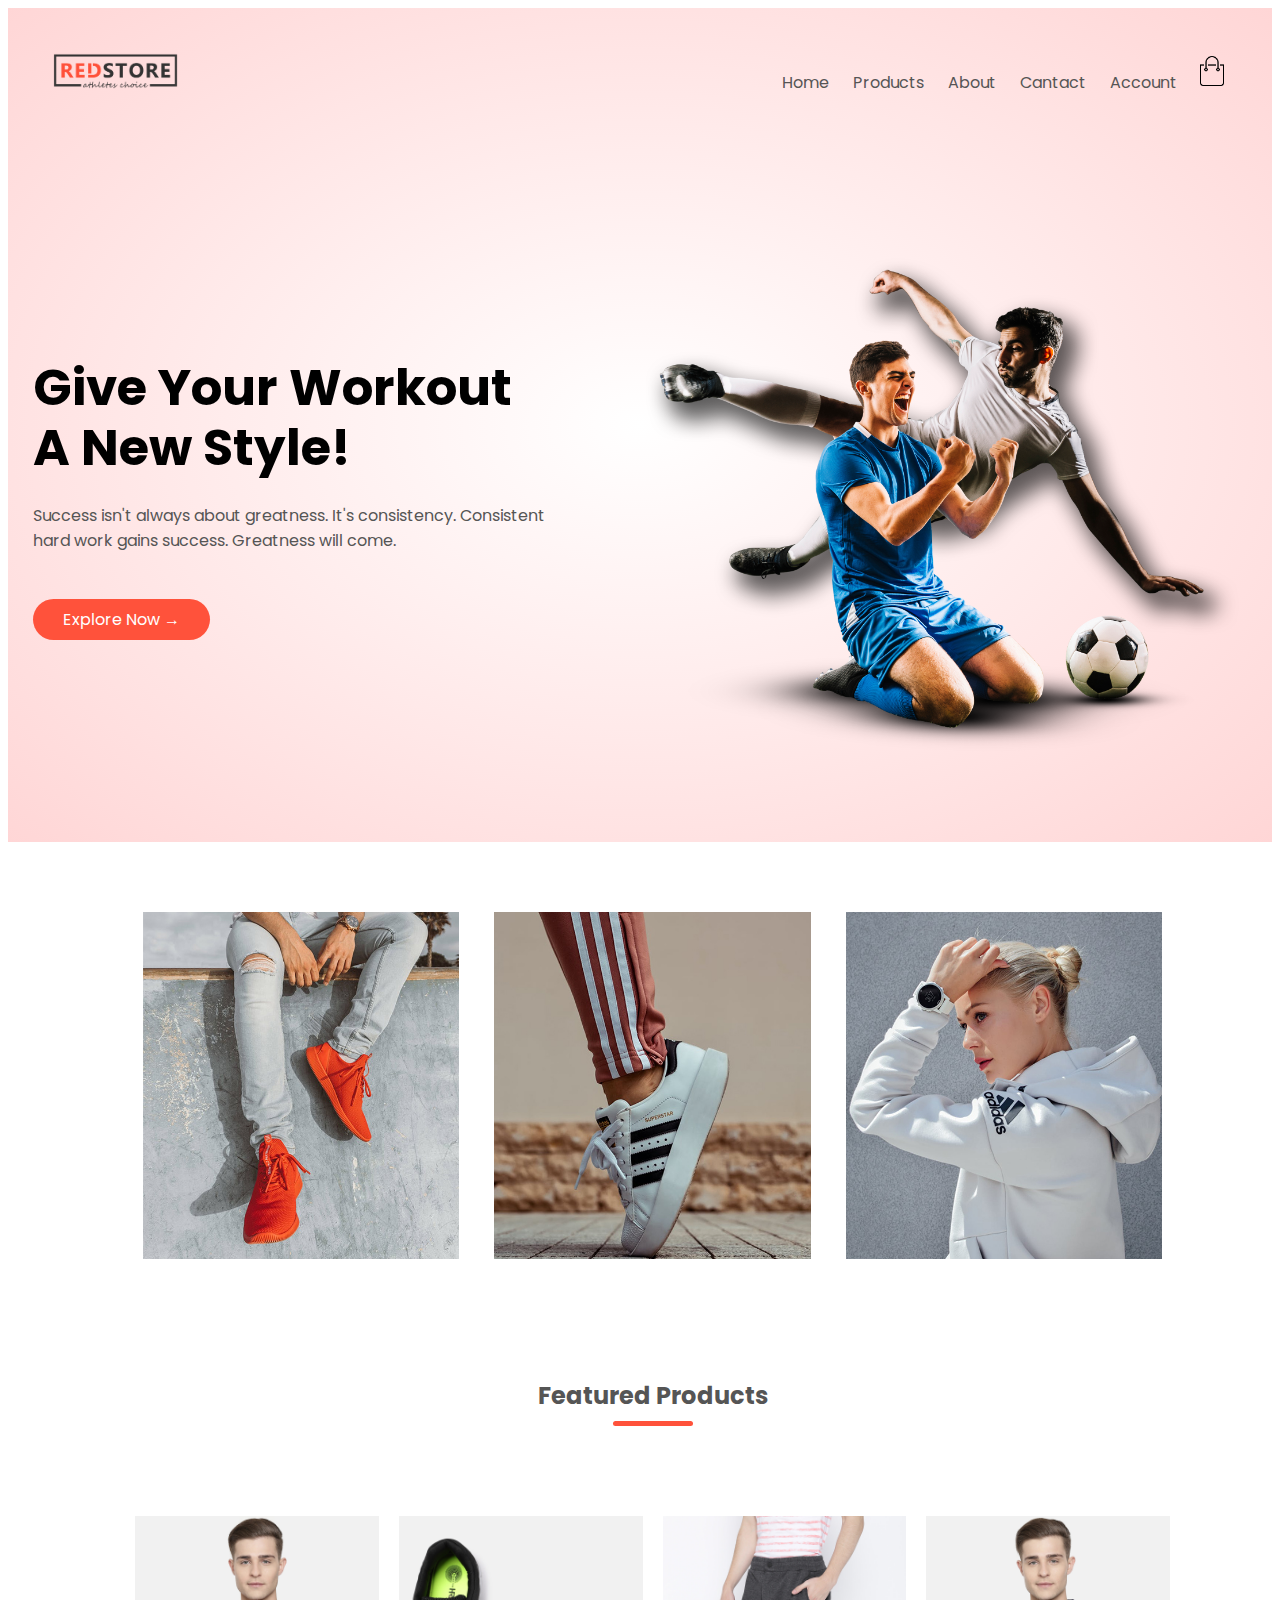
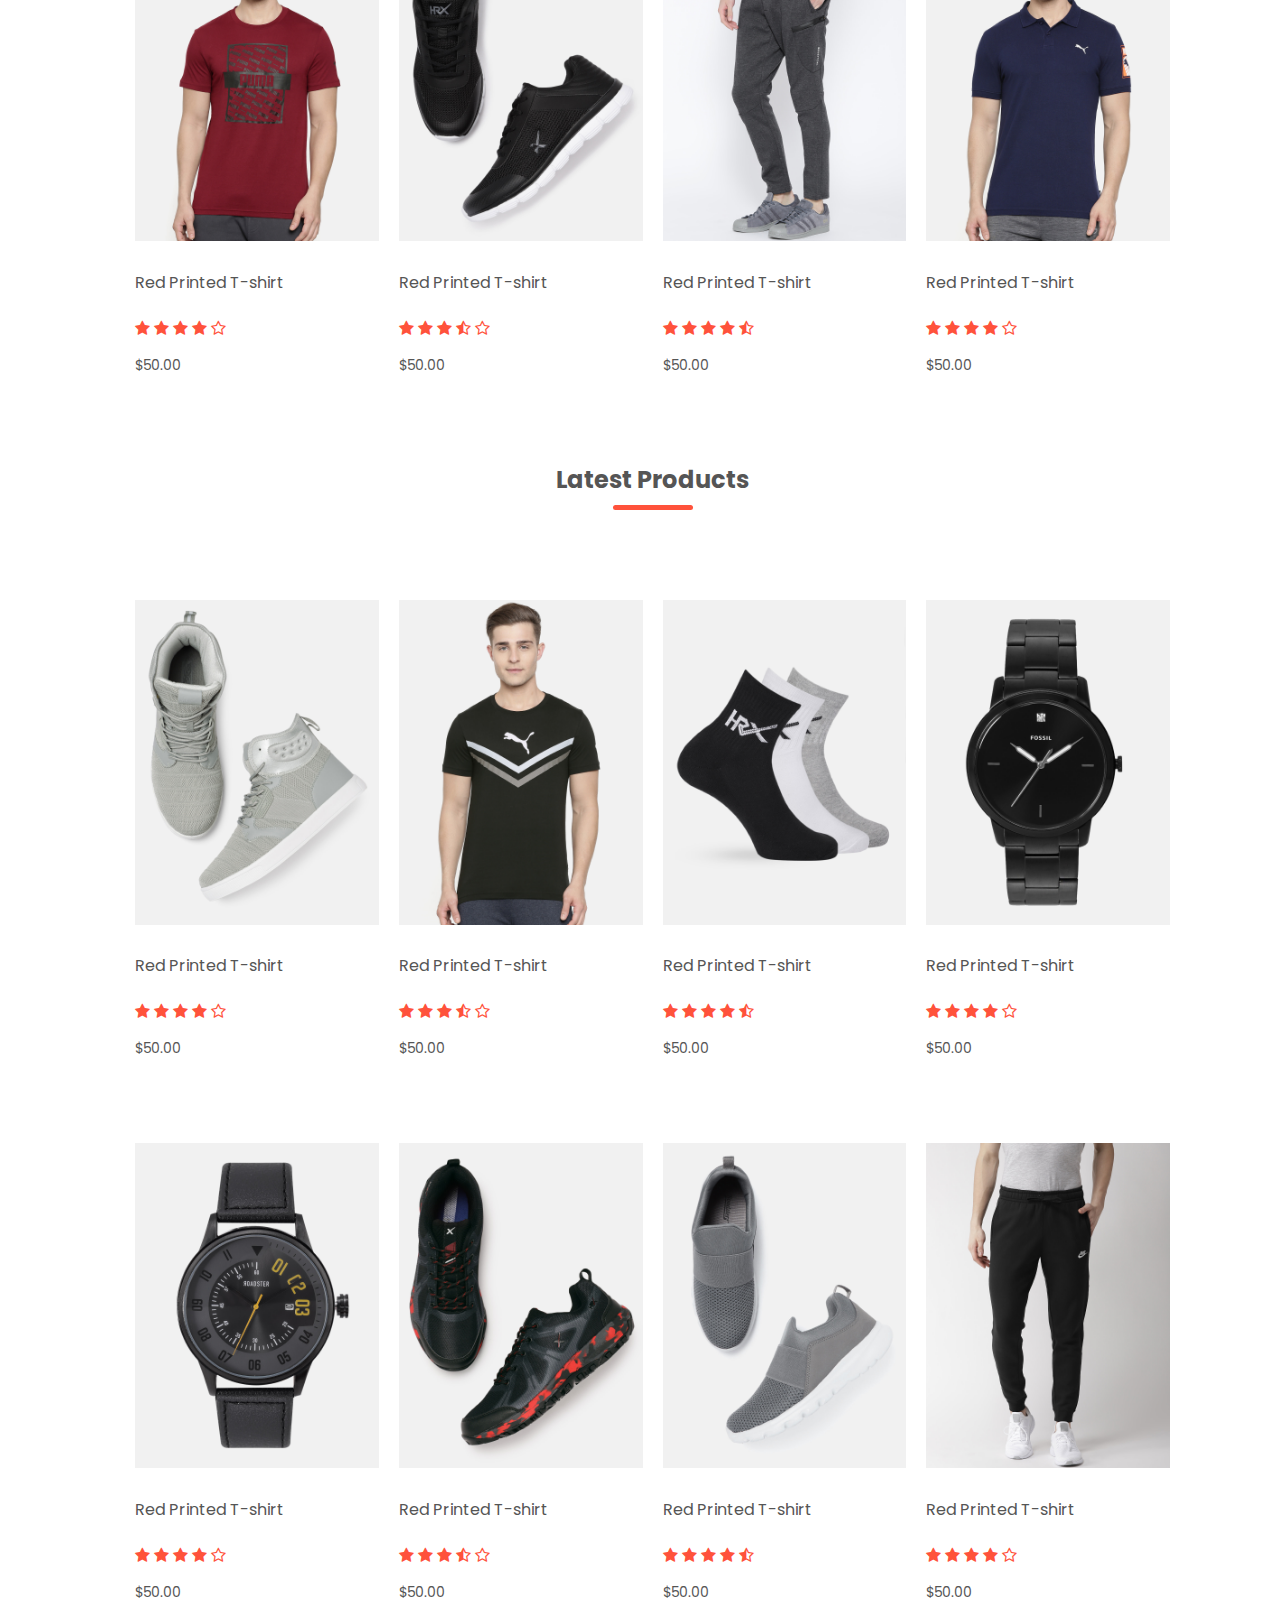
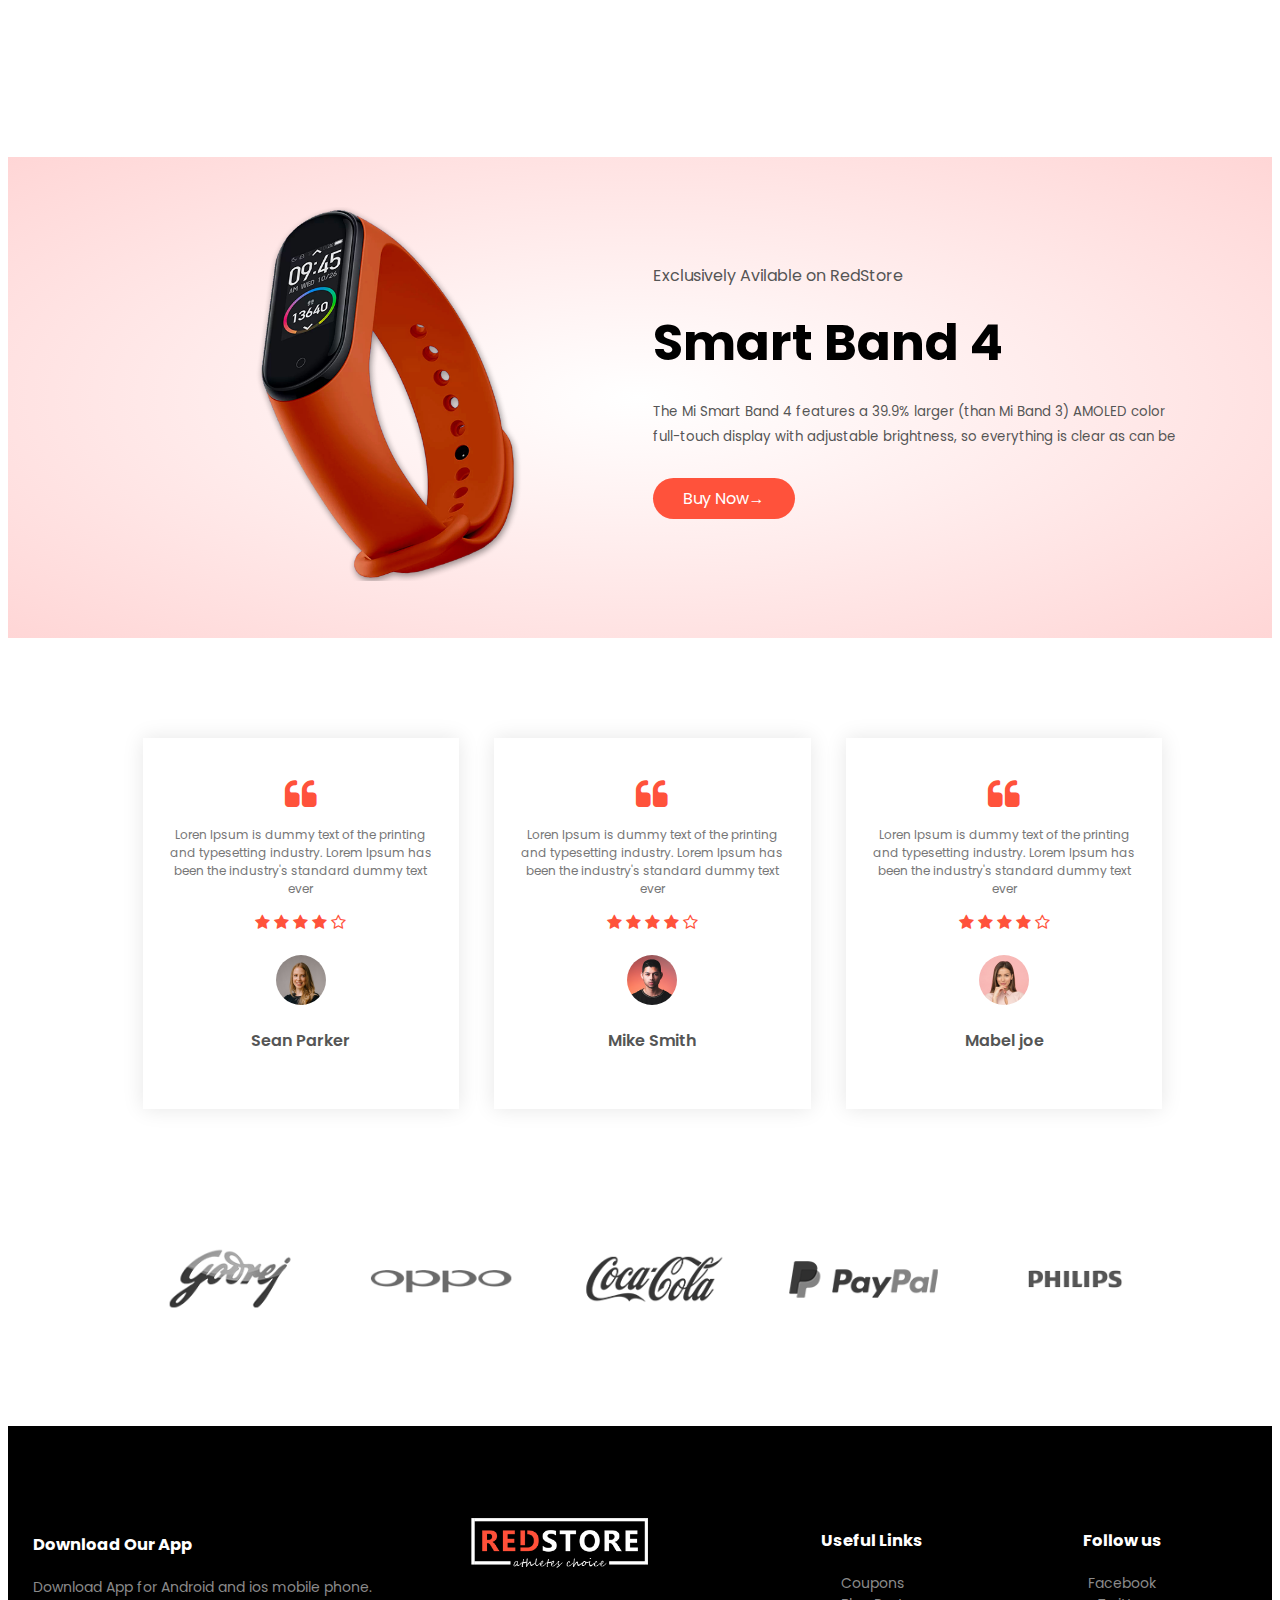
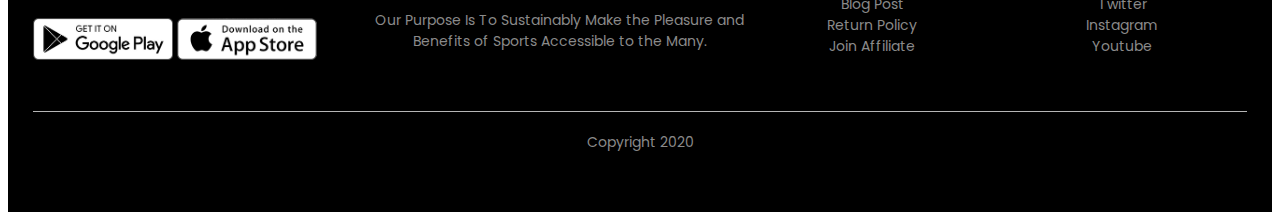
<file: next/index.html>
<!DOCTYPE html>
<html lang="en">

<head>
    <meta charset="UTF-8">
    <meta name="viewport" content="width=device-width, initial-scale=1.0">
    <title>RedStore | Ecommerce website Design</title>
    <link rel="stylesheet" href="style.css">
    <link rel="preconnect" href="https://fonts.googleapis.com">
<link rel="preconnect" href="https://fonts.gstatic.com" crossorigin>
<link href="https://fonts.googleapis.com/css2?family=Poppins:wght@300;400;500;600;700&display=swap" rel="stylesheet"> 
<link rel="stylesheet" href="https://stackpath.bootstrapcdn.com/font-
awesome/4.7.0/css/font-awesome.min.css">
</head>

<body>
   <div class="header">
   <div class="container">
    <div class="navbar">
        <div class="logo">
            <a href="index.html"><img src="images/logo.png" width="125px"></a>
        </div>
        <nav>
            <ul id="MenuItems">
                <li><a href="index.html">Home</a></li>
                <li><a href="products.html">Products</a></li>
                <li><a href="">About</a></li>
                <li><a href="">Cantact</a></li>
                <li><a href="account.html">Account</a></li>
            </ul>
            
        </nav>
            <a href="cart.html"><img src="images/cart.png" width="30px" height="30px"></a>
        <img src="images/menu.png" class="menu-icon" onclick="menutoggle()">
    </div>
    <div class="row">
        <div class="col-2">
        <h1>Give Your Workout <br>A New Style!</h1>
        <p> Success isn't always about greatness. It's consistency. Consistent<br> hard work gains success. Greatness will come.</p>
        <a href="" class="btn">Explore Now &#8594;</a>
</div>
        <div class="col-2">
        <img src="images/image1.png">
        </div>
    </div>
    </div>
    </div>
<!------featured categories------->
<div class="categories">
   <div class="small-container">
    <div class="row">
        <div class="col-3">
            <img src="images/category-1.jpg" >
        </div>
        <div class="col-3">
            <img src="images/category-2.jpg" >
        </div>
        <div class="col-3">
            <img src="images/category-3.jpg" >
        </div>
    </div>
    </div>
</div>
<!------featured categories------->
    <div class="small-container">
        <h2 class="title">Featured Products</h2>
        <div class="row">
            <div class="col-4">
                <a href="products-details.html"><img src="images/product-1.jpg"></a>
                <a href="products-details.html"><h4>Red Printed T-shirt</h4></a>
                <div class="rating">
                  <i class="fa fa-star"></i>
                  <i class="fa fa-star"></i>
                  <i class="fa fa-star"></i>
                  <i class="fa fa-star"></i>
                 <i class="fa fa-star-o"></i>
                </div>
                <p>$50.00</p>
            </div> 
               <div class="col-4">
                <img src="images/product-2.jpg">
                <h4>Red Printed T-shirt</h4>
                <div class="rating">
                  <i class="fa fa-star"></i>
                  <i class="fa fa-star"></i>
                  <i class="fa fa-star"></i>
                  <i class="fa fa-star-half-o"></i>
                 <i class="fa fa-star-o"></i>
                </div>
                <p>$50.00</p>
            </div>
               <div class="col-4">
                <img src="images/product-3.jpg">
                <h4>Red Printed T-shirt</h4>
                <div class="rating">
                  <i class="fa fa-star"></i>
                  <i class="fa fa-star"></i>
                  <i class="fa fa-star"></i>
                  <i class="fa fa-star"></i>
                 <i class="fa fa-star-half-o"></i>
                </div>
                <p>$50.00</p>
            </div>
               <div class="col-4">
                <img src="images/product-4.jpg">
                <h4>Red Printed T-shirt</h4>
                <div class="rating">
                  <i class="fa fa-star"></i>
                  <i class="fa fa-star"></i>
                  <i class="fa fa-star"></i>
                  <i class="fa fa-star"></i>
                 <i class="fa fa-star-o"></i>
                </div>
                <p>$50.00</p>
            </div>
        </div>
        <h2 class="title">Latest Products</h2>
                <div class="row">
            <div class="col-4">
                <img src="images/product-5.jpg">
                <h4>Red Printed T-shirt</h4>
                <div class="rating">
                  <i class="fa fa-star"></i>
                  <i class="fa fa-star"></i>
                  <i class="fa fa-star"></i>
                  <i class="fa fa-star"></i>
                 <i class="fa fa-star-o"></i>
                </div>
                <p>$50.00</p>
            </div> 
               <div class="col-4">
                <img src="images/product-6.jpg">
                <h4>Red Printed T-shirt</h4>
                <div class="rating">
                  <i class="fa fa-star"></i>
                  <i class="fa fa-star"></i>
                  <i class="fa fa-star"></i>
                  <i class="fa fa-star-half-o"></i>
                 <i class="fa fa-star-o"></i>
                </div>
                <p>$50.00</p>
            </div>
               <div class="col-4">
                <img src="images/product-7.jpg">
                <h4>Red Printed T-shirt</h4>
                <div class="rating">
                  <i class="fa fa-star"></i>
                  <i class="fa fa-star"></i>
                  <i class="fa fa-star"></i>
                  <i class="fa fa-star"></i>
                 <i class="fa fa-star-half-o"></i>
                </div>
                <p>$50.00</p>
            </div>
               <div class="col-4">
                <img src="images/product-8.jpg">
                <h4>Red Printed T-shirt</h4>
                <div class="rating">
                  <i class="fa fa-star"></i>
                  <i class="fa fa-star"></i>
                  <i class="fa fa-star"></i>
                  <i class="fa fa-star"></i>
                 <i class="fa fa-star-o"></i>
                </div>
                <p>$50.00</p>
            </div>
        </div>
                <div class="row">
            <div class="col-4">
                <img src="images/product-9.jpg">
                <h4>Red Printed T-shirt</h4>
                <div class="rating">
                  <i class="fa fa-star"></i>
                  <i class="fa fa-star"></i>
                  <i class="fa fa-star"></i>
                  <i class="fa fa-star"></i>
                 <i class="fa fa-star-o"></i>
                </div>
                <p>$50.00</p>
            </div> 
               <div class="col-4">
                <img src="images/product-10.jpg">
                <h4>Red Printed T-shirt</h4>
                <div class="rating">
                  <i class="fa fa-star"></i>
                  <i class="fa fa-star"></i>
                  <i class="fa fa-star"></i>
                  <i class="fa fa-star-half-o"></i>
                 <i class="fa fa-star-o"></i>
                </div>
                <p>$50.00</p>
            </div>
               <div class="col-4">
                <img src="images/product-11.jpg">
                <h4>Red Printed T-shirt</h4>
                <div class="rating">
                  <i class="fa fa-star"></i>
                  <i class="fa fa-star"></i>
                  <i class="fa fa-star"></i>
                  <i class="fa fa-star"></i>
                 <i class="fa fa-star-half-o"></i>
                </div>
                <p>$50.00</p>
            </div>
               <div class="col-4">
                <img src="images/product-12.jpg">
                <h4>Red Printed T-shirt</h4>
                <div class="rating">
                  <i class="fa fa-star"></i>
                  <i class="fa fa-star"></i>
                  <i class="fa fa-star"></i>
                  <i class="fa fa-star"></i>
                 <i class="fa fa-star-o"></i>
                </div>
                <p>$50.00</p>
            </div>
        </div>
    </div>
<!------offer----->
<div class="offer">
    <div class="small-container">
        <div class="row">
            <div class="col-2">
                <img src="images/exclusive.png" class="offer-img">
            </div>
            <div class="col-2">
                <p>Exclusively Avilable on RedStore</p>
                <h1>Smart Band 4</h1>
                <small>The Mi Smart Band 4 features a 39.9% larger (than Mi Band 3) AMOLED color full-touch display with adjustable brightness, so everything is clear as can be</small>
                <a href="" class="btn">Buy Now&#8594;</a>
            </div>
        </div>
    </div>
</div>
<!-----testimonial------->
<div class="testimonial">
   <div class="small-container">
    <div class="row">
        <div class="col-3">
        <i class="fa fa-quote-left"></i>
         <p> Loren Ipsum is dummy text of the printing and typesetting industry. Lorem Ipsum has been the industry's standard dummy text ever</p>
          <div class="rating">
                  <i class="fa fa-star"></i>
                  <i class="fa fa-star"></i>
                  <i class="fa fa-star"></i>
                  <i class="fa fa-star"></i>
                 <i class="fa fa-star-o"></i>
                </div>
                <img src="images/user-1.png">
                <h3>Sean Parker</h3>
        </div>
        <div class="col-3">
        <i class="fa fa-quote-left"></i>
         <p> Loren Ipsum is dummy text of the printing and typesetting industry. Lorem Ipsum has been the industry's standard dummy text ever</p>
          <div class="rating">
                  <i class="fa fa-star"></i>
                  <i class="fa fa-star"></i>
                  <i class="fa fa-star"></i>
                  <i class="fa fa-star"></i>
                 <i class="fa fa-star-o"></i>
                </div>
                <img src="images/user-2.png">
                <h3>Mike Smith</h3>
        </div>
        <div class="col-3">
        <i class="fa fa-quote-left"></i>
         <p> Loren Ipsum is dummy text of the printing and typesetting industry. Lorem Ipsum has been the industry's standard dummy text ever</p>
          <div class="rating">
                  <i class="fa fa-star"></i>
                  <i class="fa fa-star"></i>
                  <i class="fa fa-star"></i>
                  <i class="fa fa-star"></i>
                 <i class="fa fa-star-o"></i>
                </div>
                <img src="images/user-3.png">
                <h3>Mabel joe</h3>
        </div>
    </div>
    </div>
</div>
<!-----------brands--------->
<div class="brands">
    <div class="small-container">
       <div class="row">
        <div class="col-5">
            <img src="images/logo-godrej.png">
        </div>
           <div class="col-5">
            <img src="images/logo-oppo.png">
        </div>
           <div class="col-5">
            <img src="images/logo-coca-cola.png">
        </div>
           <div class="col-5">
            <img src="images/logo-paypal.png">
        </div>
           <div class="col-5">
            <img src="images/logo-philips.png">
        </div>
        </div>
    </div>
</div>

<!-----------footer--------->
<div class="footer">
    <div class="container">
       <div class="row">
           <div class="footer-col-1">
               <h3>Download Our App</h3>
               <p>Download App for Android and ios mobile phone.</p>
               <div class="app-logo">
                   <img src="images/play-store.png" >
                   <img src="images/app-store.png" >
               </div>
           </div>
               <div class="footer-col-2">
               <img src="images/logo-white.png">
              <p>Our Purpose Is To Sustainably Make the Pleasure and Benefits of Sports Accessible to the Many.<p>
           </div>
           <div class="footer-col-3">
               <h3>Useful Links</h3>
               <ul>
                   <li>Coupons</li>
                   <li>Blog Post</li>
                   <li>Return Policy</li>
                   <li>Join Affiliate</li>
               </ul>
           </div>
           <div class="footer-col-4">
               <h3>Follow us</h3>
               <ul>
                   <li>Facebook</li>
                   <li>Twitter</li>
                   <li>Instagram</li>
                   <li>Youtube</li>
               </ul>
           </div>
       </div>
       
        <hr>
        <p class="copyright">Copyright 2020</p>
    </div>
</div>
<!--------js for toggle menu-------->
<script>
    var MenuItems = document.getElementById("MenuItems");
    MenuItems.style.maxHeight ="0px";
    function menutoggle(){
        if( MenuItems.style.maxHeight =="0px"){
             MenuItems.style.maxHeight ="200px";
        }
        else{
             MenuItems.style.maxHeight ="0px";
        }
    }
    </script>
</body>

</html>
</file>
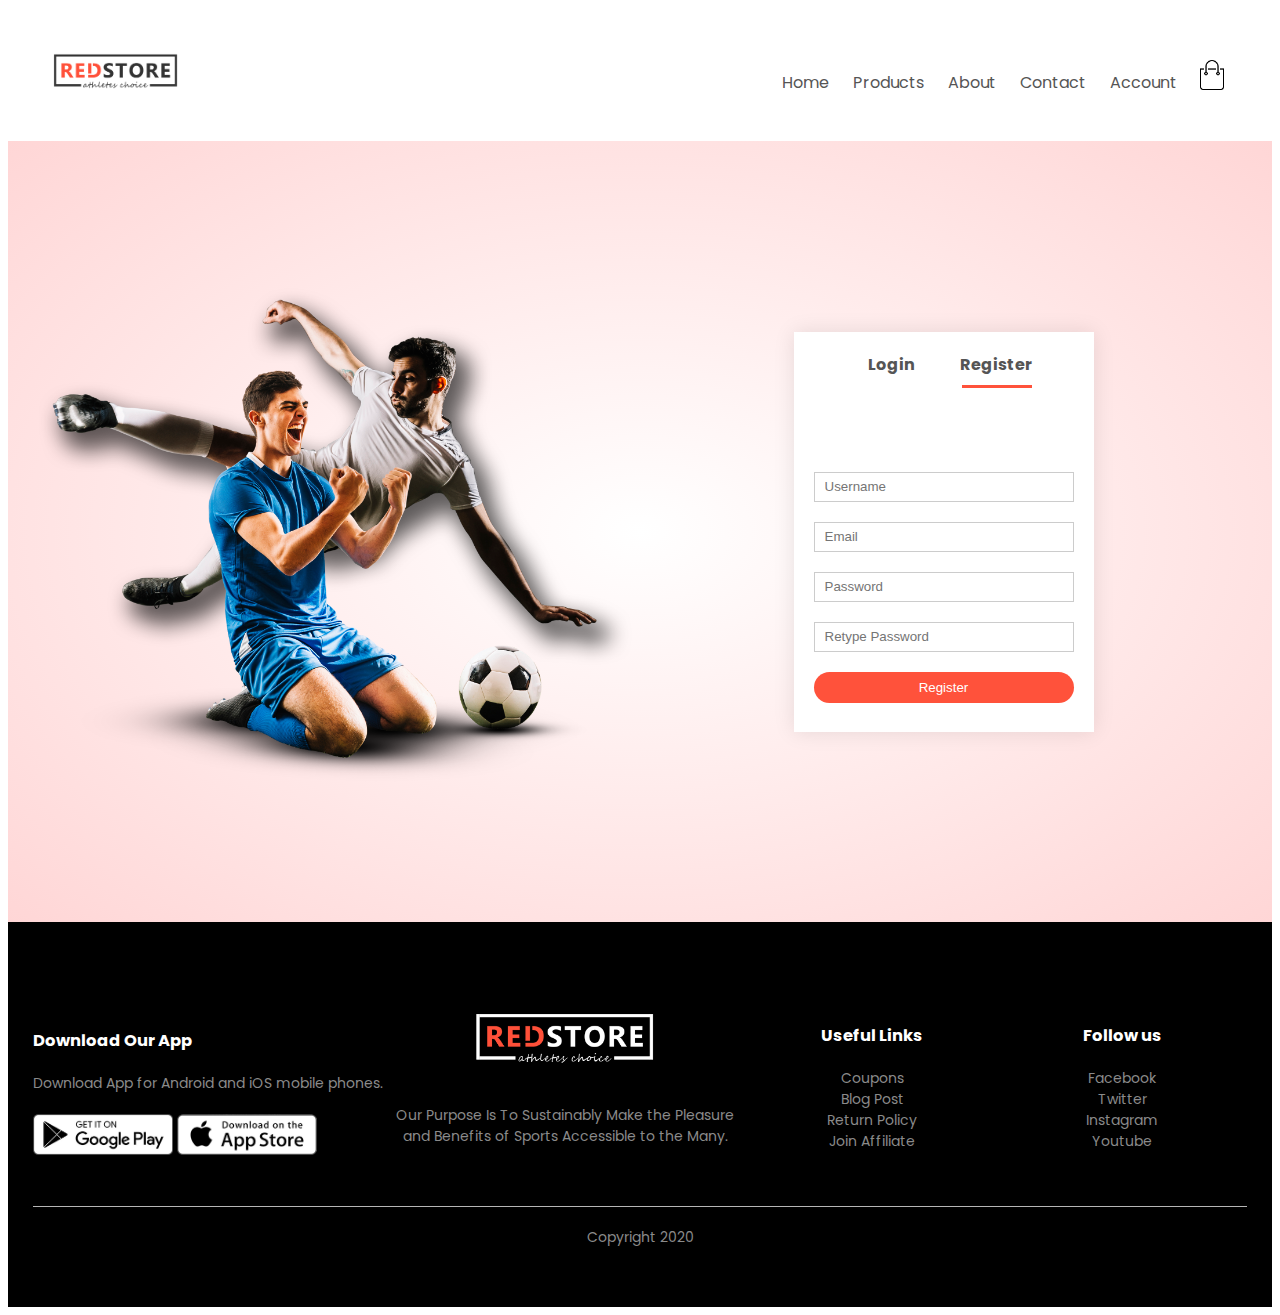
<file: next/account.html>
<!DOCTYPE html>
<html lang="en">
<head>
    <meta charset="UTF-8">
    <meta name="viewport" content="width=device-width, initial-scale=1.0">
    <title>All Product RedStore</title>
    <link rel="stylesheet" href="style.css">
    <link rel="preconnect" href="https://fonts.googleapis.com">
    <link rel="preconnect" href="https://fonts.gstatic.com" crossorigin>
    <link href="https://fonts.googleapis.com/css2?family=Poppins:wght@300;400;500;600;700&display=swap" rel="stylesheet"> 
    <link rel="stylesheet" href="https://stackpath.bootstrapcdn.com/font-awesome/4.7.0/css/font-awesome.min.css">
</head>
<body>
    <div class="container">
        <div class="navbar">
            <div class="logo">
                <img src="images/logo.png" width="125px">
            </div>
            <nav>
                <ul id="MenuItems">
                    <li><a href="">Home</a></li>
                    <li><a href="">Products</a></li>
                    <li><a href="">About</a></li>
                    <li><a href="">Contact</a></li>
                    <li><a href="">Account</a></li>
                </ul>
            </nav>
            <img src="images/cart.png" width="30px" height="30px">
            <img src="images/menu.png" class="menu-icon" onclick="menutoggle()">
        </div>
    </div>

    <!-- Account Page -->
    <div class="account-page">
        <div class="container">
            <div class="row">
                <div class="col-2">
                    <img src="images/image1.png" width="100%">
                </div>
                <div class="col-2">
                    <div class="form-container">
                        <div class="form-btn">
                            <span onclick="login()">Login</span>
                            <span onclick="register()">Register</span>
                            <hr id="Indicator">
                        </div>
                        <!-- Login Form -->
                        <form id="LoginForm" method="post" action="login.php">
                            <input type="text" name="username" placeholder="Username">
                            <input type="password" name="password" placeholder="Password">
                            <button type="submit" class="btn">Login</button>
                            <a href="">Forgot Password</a>
                        </form>
                        <!-- Registration Form -->
                        <form id="RegForm" method="post" action="register.php">
                            <input type="text" name="username" placeholder="Username">
                            <input type="text" name="email" placeholder="Email">
                            <input type="password" name="password" placeholder="Password">
                            <input type="password" name="password2" placeholder="Retype Password">
                            <button type="submit" class="btn">Register</button>
                        </form>
                    </div>
                </div>
            </div>
        </div>
    </div>

    <!-- Footer -->
    <div class="footer">
        <div class="container">
            <div class="row">
                <div class="footer-col-1">
                    <h3>Download Our App</h3>
                    <p>Download App for Android and iOS mobile phones.</p>
                    <div class="app-logo">
                        <img src="images/play-store.png">
                        <img src="images/app-store.png">
                    </div>
                </div>
                <div class="footer-col-2">
                    <img src="images/logo-white.png">
                    <p>Our Purpose Is To Sustainably Make the Pleasure and Benefits of Sports Accessible to the Many.</p>
                </div>
                <div class="footer-col-3">
                    <h3>Useful Links</h3>
                    <ul>
                        <li>Coupons</li>
                        <li>Blog Post</li>
                        <li>Return Policy</li>
                        <li>Join Affiliate</li>
                    </ul>
                </div>
                <div class="footer-col-4">
                    <h3>Follow us</h3>
                    <ul>
                        <li>Facebook</li>
                        <li>Twitter</li>
                        <li>Instagram</li>
                        <li>Youtube</li>
                    </ul>
                </div>
            </div>
            <hr>
            <p class="copyright">Copyright 2020</p>
        </div>
    </div>

    <!-- JS for toggle menu -->
    <script>
        var MenuItems = document.getElementById("MenuItems");
        MenuItems.style.maxHeight = "0px";
        function menutoggle(){
            if (MenuItems.style.maxHeight == "0px") {
                MenuItems.style.maxHeight = "200px";
            } else {
                MenuItems.style.maxHeight = "0px";
            }
        }
    </script>

    <!-- JS for toggle form -->
    <script>
        var LoginForm = document.getElementById("LoginForm");
        var RegForm = document.getElementById("RegForm");
        var Indicator = document.getElementById("Indicator");

        function register(){
            RegForm.style.transform = "translate(0px)";
            LoginForm.style.transform = "translate(0px)";
            Indicator.style.transform = "translate(53px)";
        }
        function login(){
            RegForm.style.transform = "translate(300px)";
            LoginForm.style.transform = "translate(300px)";
            Indicator.style.transform = "translate(-53px)";
        }
    </script>
</body>
</html>
</file>
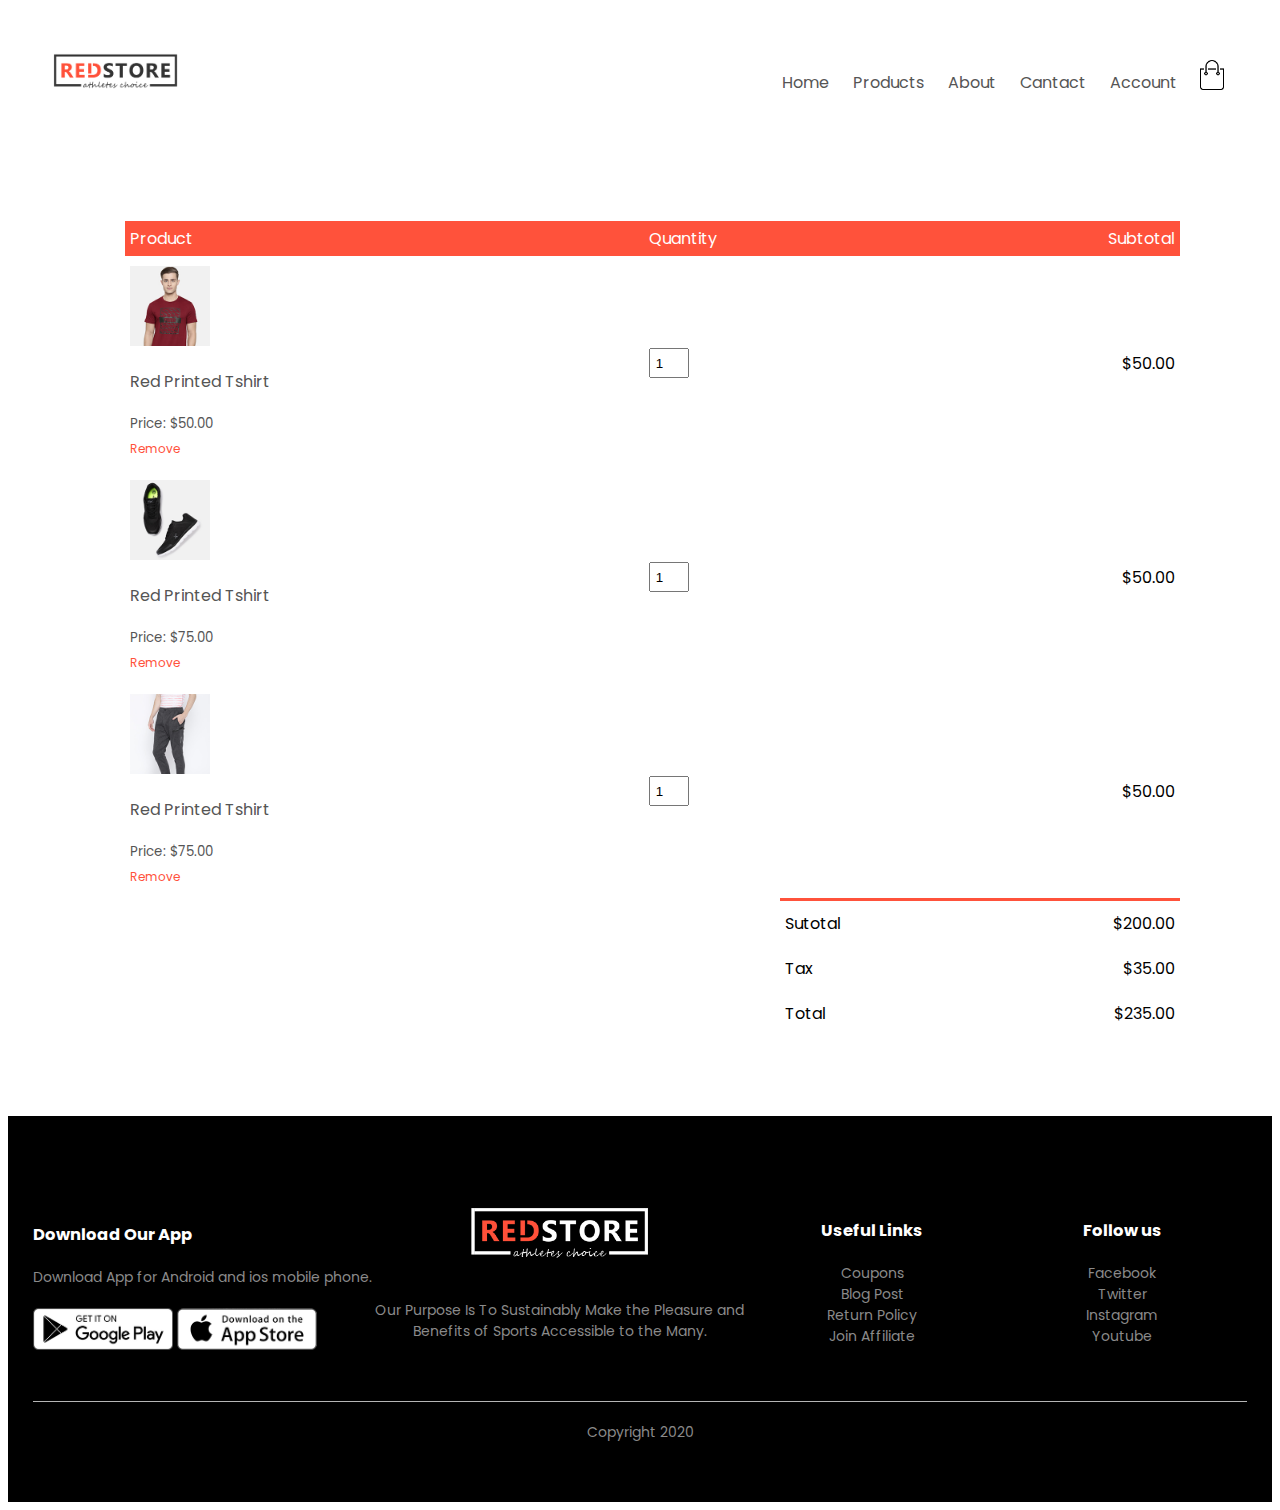
<file: next/cart.html>
<!DOCTYPE html>
<html lang="en">

<head>
    <meta charset="UTF-8">
    <meta name="viewport" content="width=device-width, initial-scale=1.0">
    <title>All Product RedStore</title>
    <link rel="stylesheet" href="style.css">
    <link rel="preconnect" href="https://fonts.googleapis.com">
<link rel="preconnect" href="https://fonts.gstatic.com" crossorigin>
<link href="https://fonts.googleapis.com/css2?family=Poppins:wght@300;400;500;600;700&display=swap" rel="stylesheet"> 
<link rel="stylesheet" href="https://stackpath.bootstrapcdn.com/font-
awesome/4.7.0/css/font-awesome.min.css">
</head>

<body>
   
   <div class="container">
    <div class="navbar">
        <div class="logo">
            <img src="images/logo.png" width="125px">
        </div>
        <nav>
            <ul id="MenuItems">
                <li><a href="">Home</a></li>
                <li><a href="">Products</a></li>
                <li><a href="">About</a></li>
                <li><a href="">Cantact</a></li>
                <li><a href="">Account</a></li>
            </ul>
            
        </nav>
        <img src="images/cart.png" width="30px" height="30px">
        <img src="images/menu.png" class="menu-icon" onclick="menutoggle()">
    </div>
    </div>
    <!--------------cart items deatails--------------->
    <div class="small-container cart-page">
    <table>
        <tr>
            <th>Product</th>
            <th>Quantity</th>
            <th>Subtotal</th>
        </tr>
        <tr>
            <td>
                <div class="cart-info">
                    <img src="images/buy-1.jpg">
                    <div>
                        <p>Red Printed Tshirt</p>
                        <small>Price: $50.00 </small>
                        <br>
                        <a href="">Remove</a>
                    </div>
                </div>
            </td>
            <td><input type="number" value="1"></td>
            <td>$50.00</td>
        </tr>
        <tr>
            <td>
                <div class="cart-info">
                    <img src="images/buy-2.jpg">
                    <div>
                        <p>Red Printed Tshirt</p>
                        <small>Price: $75.00 </small>
                        <br>
                        <a href="">Remove</a>
                    </div>
                </div>
            </td>
            <td><input type="number" value="1"></td>
            <td>$50.00</td>
        </tr>
        <tr>
            <td>
                <div class="cart-info">
                    <img src="images/buy-3.jpg">
                    <div>
                        <p>Red Printed Tshirt</p>
                        <small>Price: $75.00 </small>
                        <br>
                        <a href="">Remove</a>
                    </div>
                </div>
            </td>
            <td><input type="number" value="1"></td>
            <td>$50.00</td>
        </tr>
        </table>
        <div class="total-price">
            <table>
                <tr>
                    <td>Sutotal</td>
                    <td>$200.00</td>
                </tr>
                <tr>
                    <td>Tax</td>
                    <td>$35.00</td>
                </tr>
                <tr>
                    <td>Total</td>
                    <td>$235.00</td>
                </tr>
            </table>
        </div>
        </div>
 
   
<!-----------footer--------->
<div class="footer">
    <div class="container">
       <div class="row">
           <div class="footer-col-1">
               <h3>Download Our App</h3>
               <p>Download App for Android and ios mobile phone.</p>
               <div class="app-logo">
                   <img src="images/play-store.png" >
                   <img src="images/app-store.png" >
               </div>
           </div>
               <div class="footer-col-2">
               <img src="images/logo-white.png">
              <p>Our Purpose Is To Sustainably Make the Pleasure and Benefits of Sports Accessible to the Many.<p>
           </div>
           <div class="footer-col-3">
               <h3>Useful Links</h3>
               <ul>
                   <li>Coupons</li>
                   <li>Blog Post</li>
                   <li>Return Policy</li>
                   <li>Join Affiliate</li>
               </ul>
           </div>
           <div class="footer-col-4">
               <h3>Follow us</h3>
               <ul>
                   <li>Facebook</li>
                   <li>Twitter</li>
                   <li>Instagram</li>
                   <li>Youtube</li>
               </ul>
           </div>
       </div>
       
        <hr>
        <p class="copyright">Copyright 2020</p>
    </div>
</div>
<!--------js for toggle menu-------->
<script>
    var MenuItems = document.getElementById("MenuItems");
    MenuItems.style.maxHeight ="0px";
    function menutoggle(){
        if( MenuItems.style.maxHeight =="0px"){
             MenuItems.style.maxHeight ="200px";
        }
        else{
             MenuItems.style.maxHeight ="0px";
        }
    }
    </script>
   
</body>

</html>
</file>
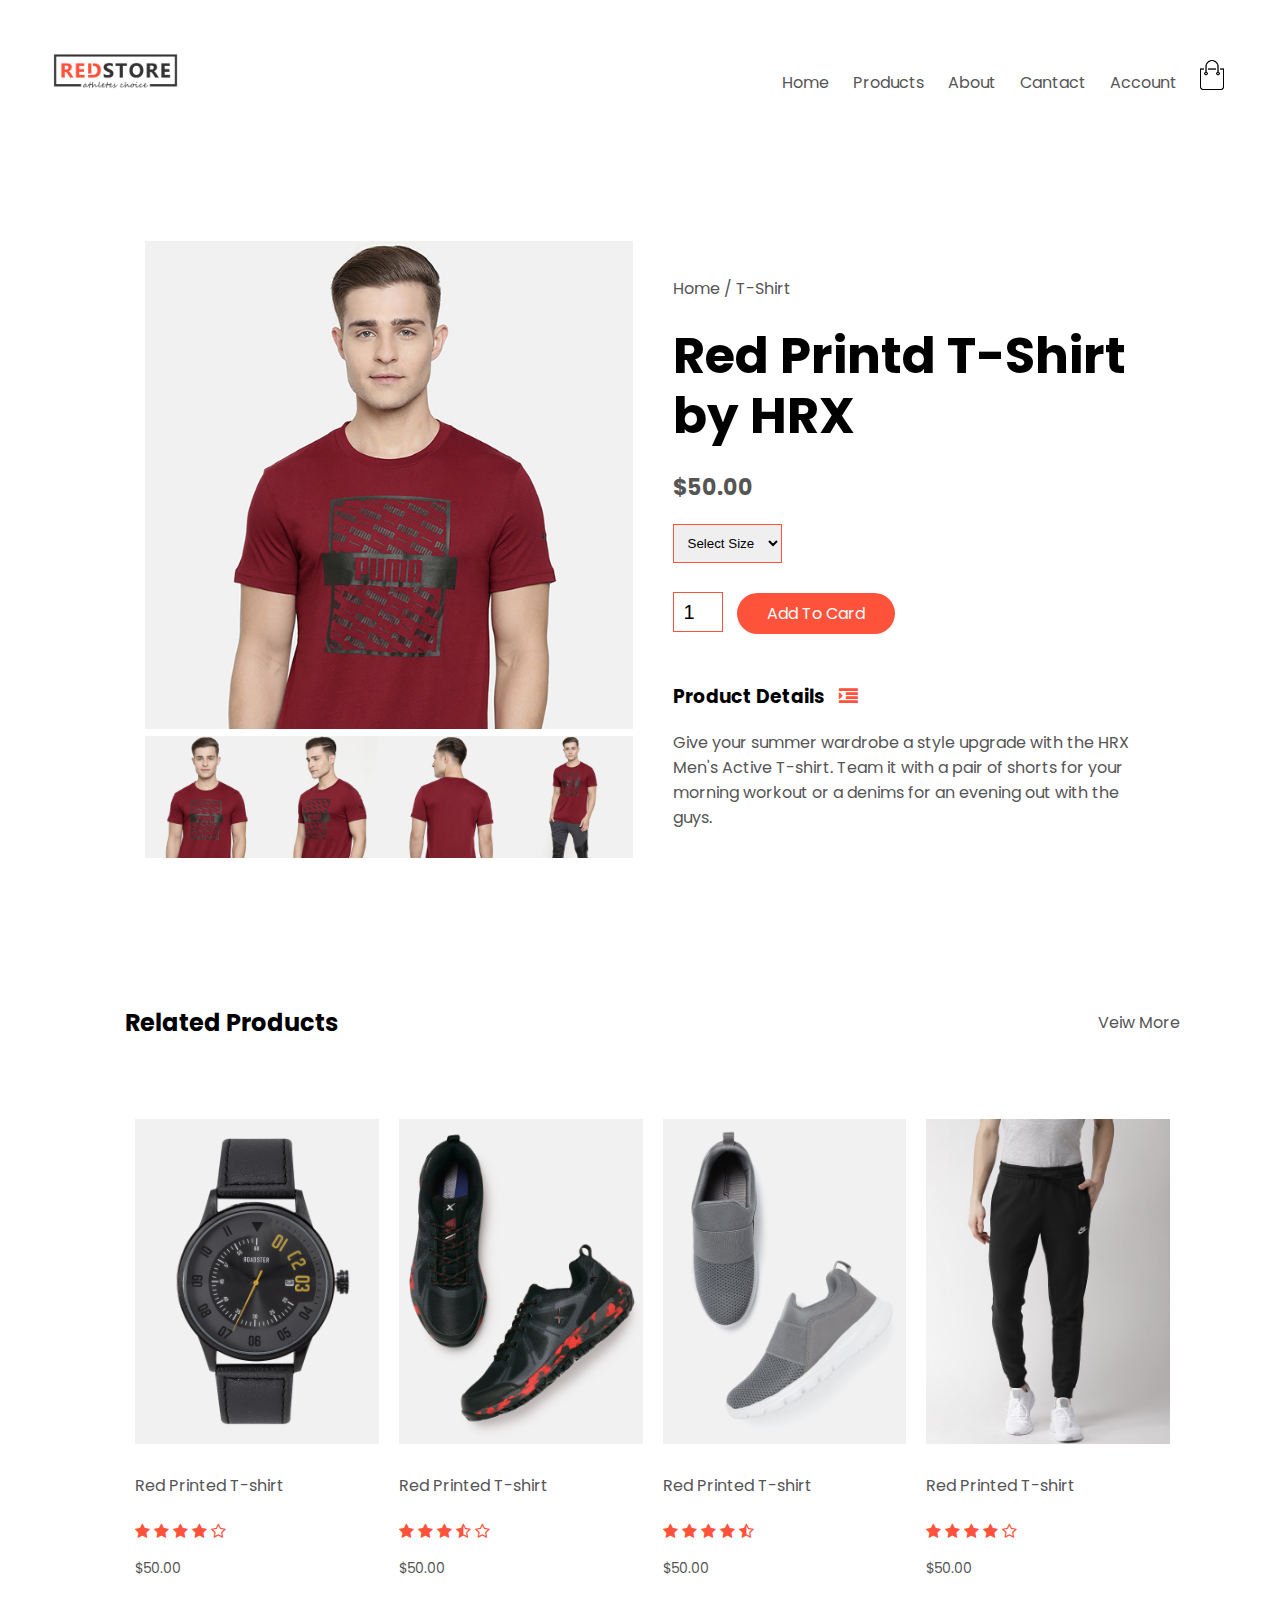
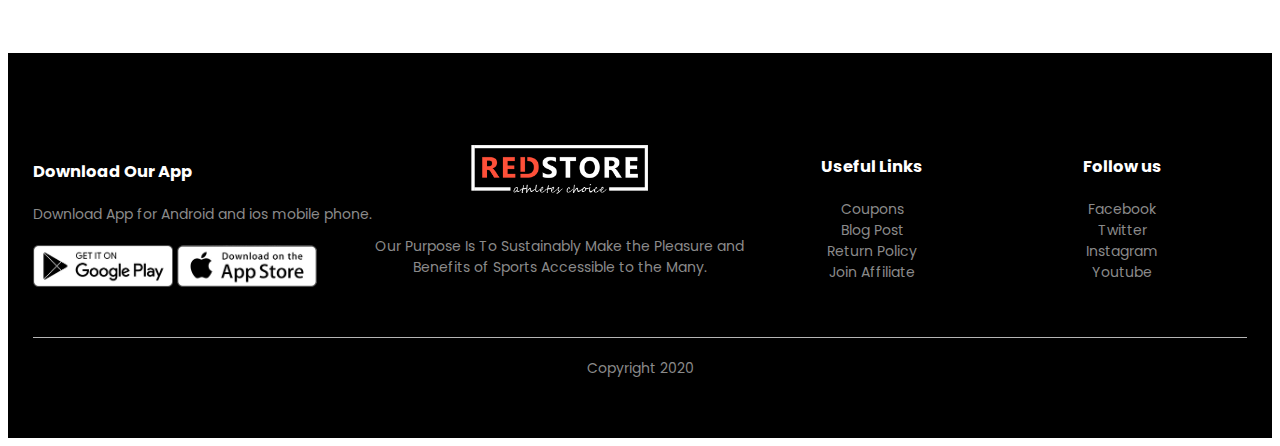
<file: next/products-details.html>
<!DOCTYPE html>
<html lang="en">

<head>
    <meta charset="UTF-8">
    <meta name="viewport" content="width=device-width, initial-scale=1.0">
    <title>All Product RedStore</title>
    <link rel="stylesheet" href="style.css">
    <link rel="preconnect" href="https://fonts.googleapis.com">
<link rel="preconnect" href="https://fonts.gstatic.com" crossorigin>
<link href="https://fonts.googleapis.com/css2?family=Poppins:wght@300;400;500;600;700&display=swap" rel="stylesheet"> 
<link rel="stylesheet" href="https://stackpath.bootstrapcdn.com/font-
awesome/4.7.0/css/font-awesome.min.css">
</head>

<body>
   
   <div class="container">
    <div class="navbar">
        <div class="logo">
            <img src="images/logo.png" width="125px">
        </div>
        <nav>
            <ul id="MenuItems">
                <li><a href="">Home</a></li>
                <li><a href="">Products</a></li>
                <li><a href="">About</a></li>
                <li><a href="">Cantact</a></li>
                <li><a href="">Account</a></li>
            </ul>
            
        </nav>
        <img src="images/cart.png" width="30px" height="30px">
        <img src="images/menu.png" class="menu-icon" onclick="menutoggle()">
    </div>
    </div>
 <!--------------single product details---------->
 <div class="small-container singal-product">
     <div class="row">
         <div class="col-2">
             <img src="images/gallery-1.jpg" width="100%" id="ProductImg">
             
             <div class="small-img-row">
                 <div class="small-img-col">
                     <img src="images/gallery-1.jpg" width="100%" class="small-img">
                 </div>
                 <div class="small-img-col">
                     <img src="images/gallery-2.jpg" width="100%" class="small-img">
                 </div>
                 <div class="small-img-col">
                     <img src="images/gallery-3.jpg" width="100%" class="small-img">
                 </div>
                 <div class="small-img-col">
                     <img src="images/gallery-4.jpg" width="100%" class="small-img">
                 </div>
             </div>
             
             
             
         </div>
         <div class="col-2">
             <p>Home / T-Shirt</p>
             <h1>Red Printd T-Shirt by HRX</h1>
             <h4>$50.00</h4>
             <select >
                 <option>Select Size</option>
                 <option>XXL</option>
                 <option>XL</option>
                 <option>Large</option>
                 <option>Medium</option>
                 <option>Small</option>
             </select>
             <input type="number" value="1">
             <a href="" class="btn">Add To Card</a>
             <h3>Product Details <i class="fa fa-indent"></i> </h3>
             <p>Give your summer wardrobe a style upgrade with the HRX Men's Active T-shirt. Team it with a pair of shorts for your morning workout or a denims for an evening out with the guys.</p>

         </div>
     </div>
 </div>

<!--------title---------->
   
   <div class="small-container">
       <div class="row row-2">
           <h2>Related Products</h2>
           <p>Veiw More</p>
       </div>
   </div>
   
   
 <!--------products---------->
    <div class="small-container">
                <div class="row">
            <div class="col-4">
                <img src="images/product-9.jpg">
                <h4>Red Printed T-shirt</h4>
                <div class="rating">
                  <i class="fa fa-star"></i>
                  <i class="fa fa-star"></i>
                  <i class="fa fa-star"></i>
                  <i class="fa fa-star"></i>
                 <i class="fa fa-star-o"></i>
                </div>
                <p>$50.00</p>
            </div> 
               <div class="col-4">
                <img src="images/product-10.jpg">
                <h4>Red Printed T-shirt</h4>
                <div class="rating">
                  <i class="fa fa-star"></i>
                  <i class="fa fa-star"></i>
                  <i class="fa fa-star"></i>
                  <i class="fa fa-star-half-o"></i>
                 <i class="fa fa-star-o"></i>
                </div>
                <p>$50.00</p>
            </div>
               <div class="col-4">
                <img src="images/product-11.jpg">
                <h4>Red Printed T-shirt</h4>
                <div class="rating">
                  <i class="fa fa-star"></i>
                  <i class="fa fa-star"></i>
                  <i class="fa fa-star"></i>
                  <i class="fa fa-star"></i>
                 <i class="fa fa-star-half-o"></i>
                </div>
                <p>$50.00</p>
            </div>
               <div class="col-4">
                <img src="images/product-12.jpg">
                <h4>Red Printed T-shirt</h4>
                <div class="rating">
                  <i class="fa fa-star"></i>
                  <i class="fa fa-star"></i>
                  <i class="fa fa-star"></i>
                  <i class="fa fa-star"></i>
                 <i class="fa fa-star-o"></i>
                </div>
                <p>$50.00</p>
            </div>
        </div>

    </div>

<!-----------footer--------->
<div class="footer">
    <div class="container">
       <div class="row">
           <div class="footer-col-1">
               <h3>Download Our App</h3>
               <p>Download App for Android and ios mobile phone.</p>
               <div class="app-logo">
                   <img src="images/play-store.png" >
                   <img src="images/app-store.png" >
               </div>
           </div>
               <div class="footer-col-2">
               <img src="images/logo-white.png">
              <p>Our Purpose Is To Sustainably Make the Pleasure and Benefits of Sports Accessible to the Many.<p>
           </div>
           <div class="footer-col-3">
               <h3>Useful Links</h3>
               <ul>
                   <li>Coupons</li>
                   <li>Blog Post</li>
                   <li>Return Policy</li>
                   <li>Join Affiliate</li>
               </ul>
           </div>
           <div class="footer-col-4">
               <h3>Follow us</h3>
               <ul>
                   <li>Facebook</li>
                   <li>Twitter</li>
                   <li>Instagram</li>
                   <li>Youtube</li>
               </ul>
           </div>
       </div>
       
        <hr>
        <p class="copyright">Copyright 2020</p>
    </div>
</div>
<!--------js for toggle menu-------->
<script>
    var MenuItems = document.getElementById("MenuItems");
    MenuItems.style.maxHeight ="0px";
    function menutoggle(){
        if( MenuItems.style.maxHeight =="0px"){
             MenuItems.style.maxHeight ="200px";
        }
        else{
             MenuItems.style.maxHeight ="0px";
        }
    }
    </script>
<!--------------js for product gallery---------->
    <script>
     var ProductImg = document.getElementById("ProductImg");
        var SmallImg = document.getElementsByClassName("small-img");
        
        SmallImg[0].onclick = function(){
            ProductImg.src = SmallImg[0].src;
        }
         SmallImg[1].onclick = function(){
            ProductImg.src = SmallImg[1].src;
        }
         SmallImg[2].onclick = function(){
            ProductImg.src = SmallImg[2].src;
        }
         SmallImg[3].onclick = function(){
            ProductImg.src = SmallImg[3].src;
        }
        
    </script>
    
</body>

</html>
</file>
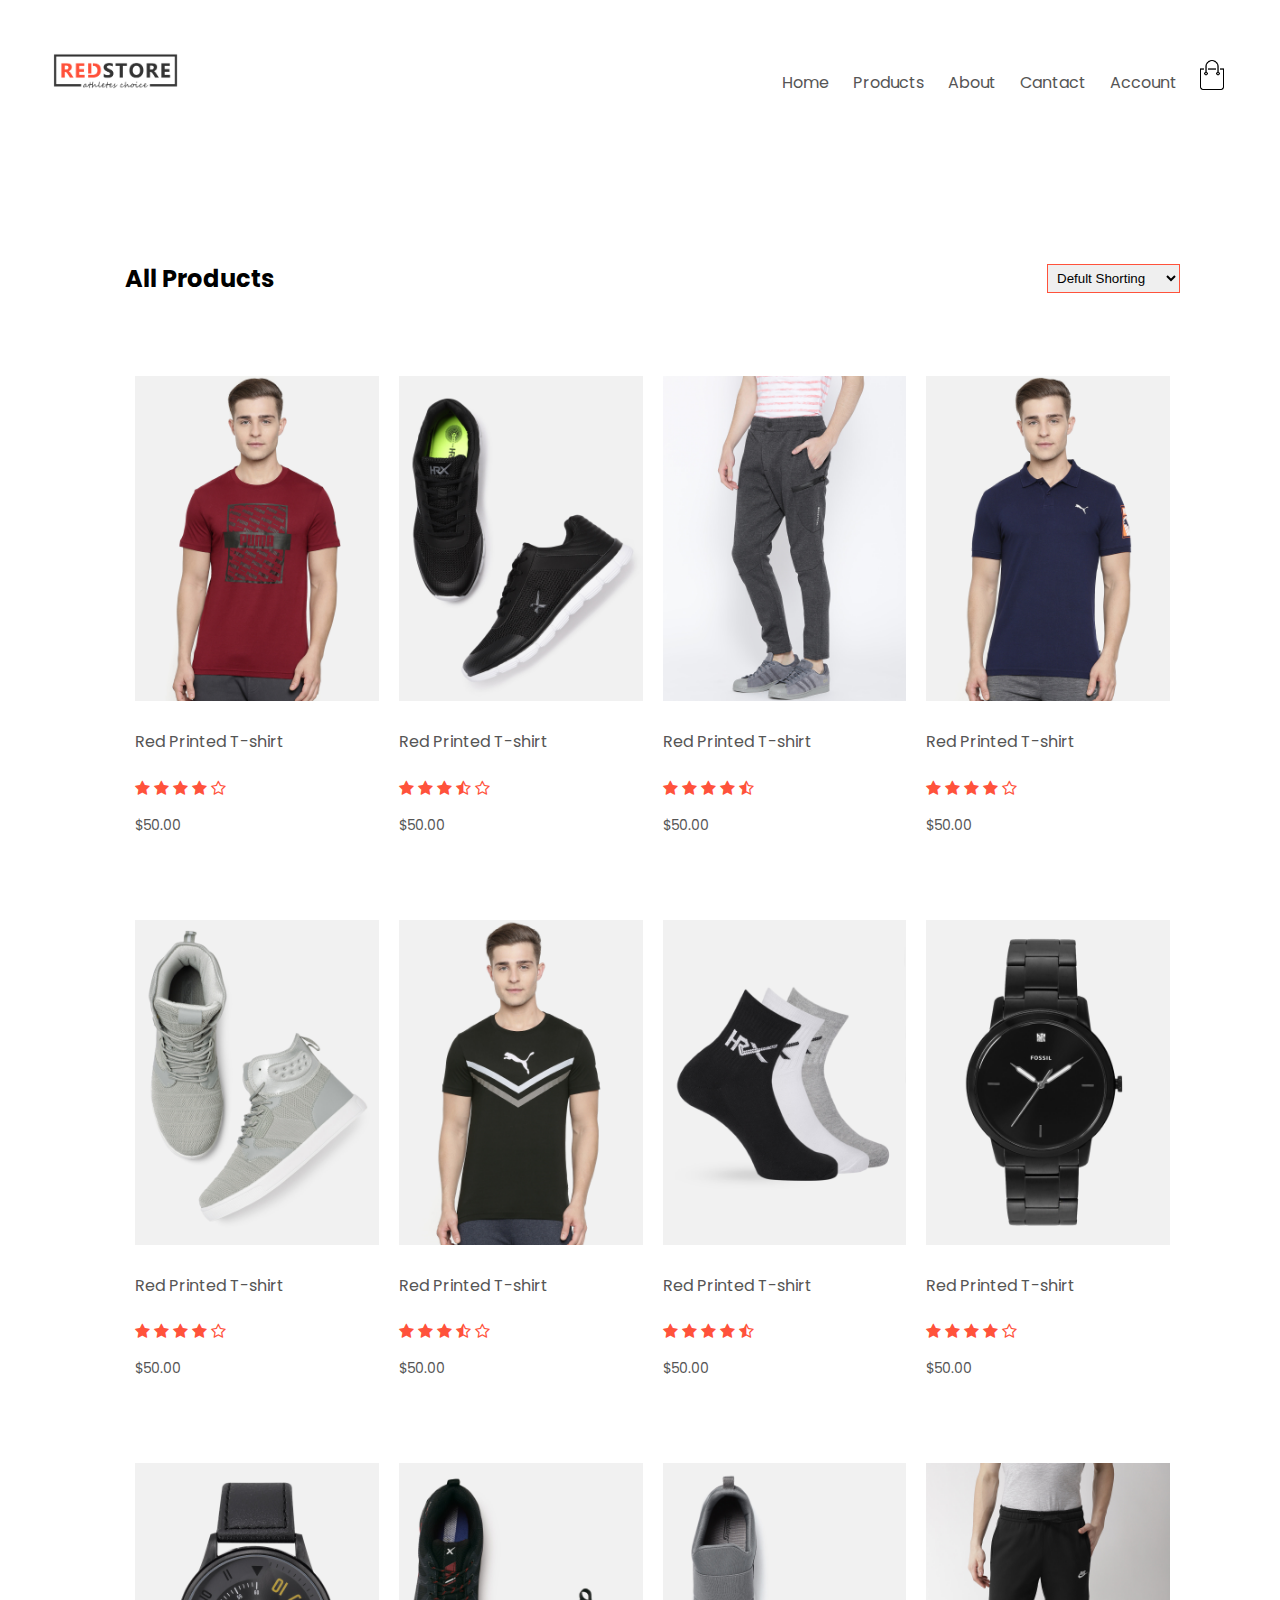
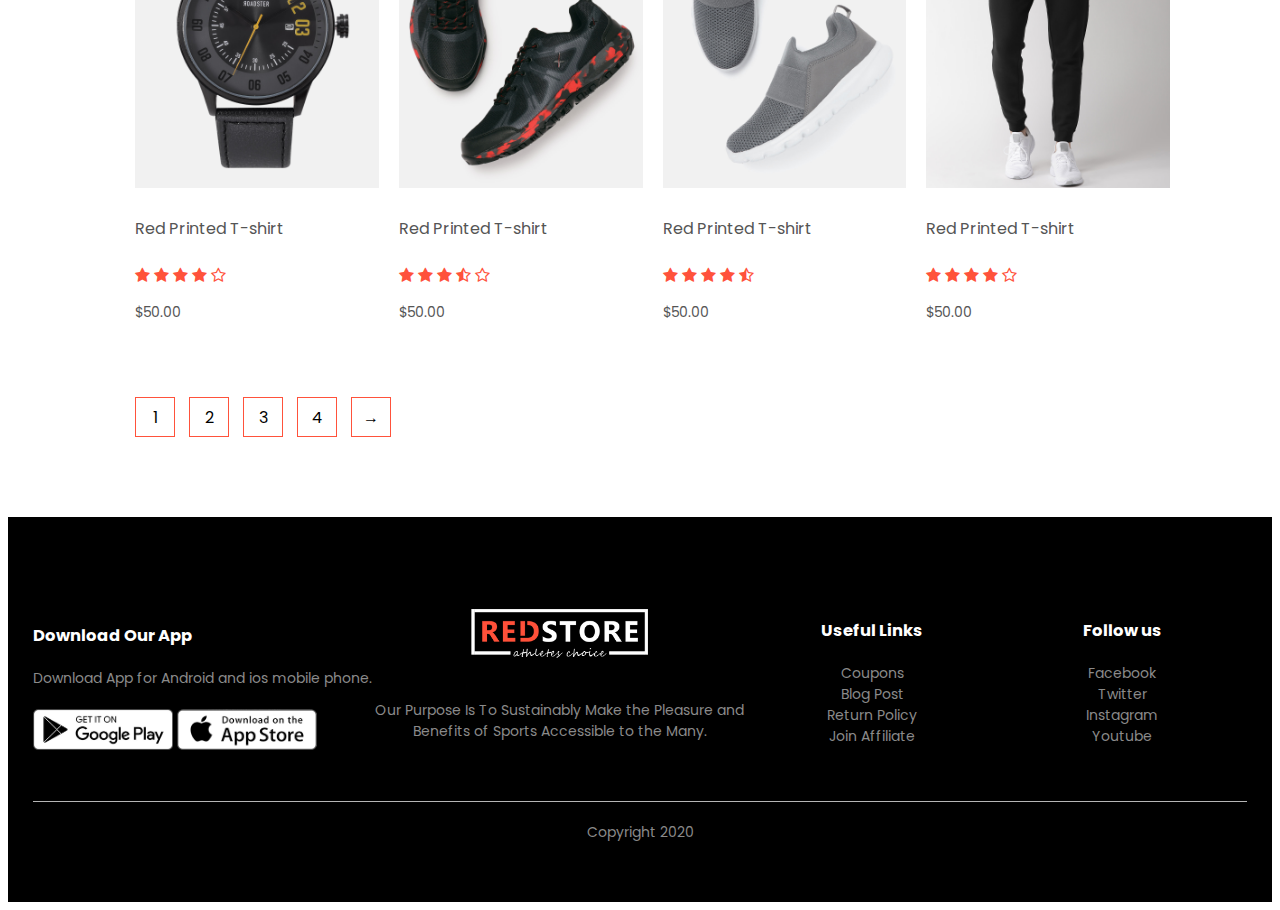
<file: next/products.html>
<!DOCTYPE html>
<html lang="en">

<head>
    <meta charset="UTF-8">
    <meta name="viewport" content="width=device-width, initial-scale=1.0">
    <title>All Product RedStore</title>
    <link rel="stylesheet" href="style.css">
    <link rel="preconnect" href="https://fonts.googleapis.com">
<link rel="preconnect" href="https://fonts.gstatic.com" crossorigin>
<link href="https://fonts.googleapis.com/css2?family=Poppins:wght@300;400;500;600;700&display=swap" rel="stylesheet"> 
<link rel="stylesheet" href="https://stackpath.bootstrapcdn.com/font-
awesome/4.7.0/css/font-awesome.min.css">
</head>

<body>
   
   <div class="container">
    <div class="navbar">
        <div class="logo">
            <img src="images/logo.png" width="125px">
        </div>
        <nav>
            <ul id="MenuItems">
                <li><a href="">Home</a></li>
                <li><a href="">Products</a></li>
                <li><a href="">About</a></li>
                <li><a href="">Cantact</a></li>
                <li><a href="">Account</a></li>
            </ul>
            
        </nav>
        <img src="images/cart.png" width="30px" height="30px">
        <img src="images/menu.png" class="menu-icon" onclick="menutoggle()">
    </div>
    
    </div>
 


    <div class="small-container">
   
           <div class="row row-2" >
               <h2>All Products</h2>
               <select>
                   <option >Defult Shorting</option> 
                   <option >Short By Price</option>
                   <option >Short By Popular</option>
                   <option >Short By Rating</option>
                   <option >Short By Sale</option>
               </select>
           </div>
           
           

        
        <div class="row">
            <div class="col-4">
                <img src="images/product-1.jpg">
                <h4>Red Printed T-shirt</h4>
                <div class="rating">
                  <i class="fa fa-star"></i>
                  <i class="fa fa-star"></i>
                  <i class="fa fa-star"></i>
                  <i class="fa fa-star"></i>
                 <i class="fa fa-star-o"></i>
                </div>
                <p>$50.00</p>
            </div> 
               <div class="col-4">
                <img src="images/product-2.jpg">
                <h4>Red Printed T-shirt</h4>
                <div class="rating">
                  <i class="fa fa-star"></i>
                  <i class="fa fa-star"></i>
                  <i class="fa fa-star"></i>
                  <i class="fa fa-star-half-o"></i>
                 <i class="fa fa-star-o"></i>
                </div>
                <p>$50.00</p>
            </div>
               <div class="col-4">
                <img src="images/product-3.jpg">
                <h4>Red Printed T-shirt</h4>
                <div class="rating">
                  <i class="fa fa-star"></i>
                  <i class="fa fa-star"></i>
                  <i class="fa fa-star"></i>
                  <i class="fa fa-star"></i>
                 <i class="fa fa-star-half-o"></i>
                </div>
                <p>$50.00</p>
            </div>
               <div class="col-4">
                <img src="images/product-4.jpg">
                <h4>Red Printed T-shirt</h4>
                <div class="rating">
                  <i class="fa fa-star"></i>
                  <i class="fa fa-star"></i>
                  <i class="fa fa-star"></i>
                  <i class="fa fa-star"></i>
                 <i class="fa fa-star-o"></i>
                </div>
                <p>$50.00</p>
            </div>
        </div>
        <div class="row">
            <div class="col-4">
                <img src="images/product-5.jpg">
                <h4>Red Printed T-shirt</h4>
                <div class="rating">
                  <i class="fa fa-star"></i>
                  <i class="fa fa-star"></i>
                  <i class="fa fa-star"></i>
                  <i class="fa fa-star"></i>
                 <i class="fa fa-star-o"></i>
                </div>
                <p>$50.00</p>
            </div> 
               <div class="col-4">
                <img src="images/product-6.jpg">
                <h4>Red Printed T-shirt</h4>
                <div class="rating">
                  <i class="fa fa-star"></i>
                  <i class="fa fa-star"></i>
                  <i class="fa fa-star"></i>
                  <i class="fa fa-star-half-o"></i>
                 <i class="fa fa-star-o"></i>
                </div>
                <p>$50.00</p>
            </div>
               <div class="col-4">
                <img src="images/product-7.jpg">
                <h4>Red Printed T-shirt</h4>
                <div class="rating">
                  <i class="fa fa-star"></i>
                  <i class="fa fa-star"></i>
                  <i class="fa fa-star"></i>
                  <i class="fa fa-star"></i>
                 <i class="fa fa-star-half-o"></i>
                </div>
                <p>$50.00</p>
            </div>
               <div class="col-4">
                <img src="images/product-8.jpg">
                <h4>Red Printed T-shirt</h4>
                <div class="rating">
                  <i class="fa fa-star"></i>
                  <i class="fa fa-star"></i>
                  <i class="fa fa-star"></i>
                  <i class="fa fa-star"></i>
                 <i class="fa fa-star-o"></i>
                </div>
                <p>$50.00</p>
            </div>
        </div>
                <div class="row">
            <div class="col-4">
                <img src="images/product-9.jpg">
                <h4>Red Printed T-shirt</h4>
                <div class="rating">
                  <i class="fa fa-star"></i>
                  <i class="fa fa-star"></i>
                  <i class="fa fa-star"></i>
                  <i class="fa fa-star"></i>
                 <i class="fa fa-star-o"></i>
                </div>
                <p>$50.00</p>
            </div> 
               <div class="col-4">
                <img src="images/product-10.jpg">
                <h4>Red Printed T-shirt</h4>
                <div class="rating">
                  <i class="fa fa-star"></i>
                  <i class="fa fa-star"></i>
                  <i class="fa fa-star"></i>
                  <i class="fa fa-star-half-o"></i>
                 <i class="fa fa-star-o"></i>
                </div>
                <p>$50.00</p>
            </div>
               <div class="col-4">
                <img src="images/product-11.jpg">
                <h4>Red Printed T-shirt</h4>
                <div class="rating">
                  <i class="fa fa-star"></i>
                  <i class="fa fa-star"></i>
                  <i class="fa fa-star"></i>
                  <i class="fa fa-star"></i>
                 <i class="fa fa-star-half-o"></i>
                </div>
                <p>$50.00</p>
            </div>
               <div class="col-4">
                <img src="images/product-12.jpg">
                <h4>Red Printed T-shirt</h4>
                <div class="rating">
                  <i class="fa fa-star"></i>
                  <i class="fa fa-star"></i>
                  <i class="fa fa-star"></i>
                  <i class="fa fa-star"></i>
                 <i class="fa fa-star-o"></i>
                </div>
                <p>$50.00</p>
            </div>
        </div>
        <div class="page-btn">
            <span>1</span>
            <span>2</span>
            <span>3</span>
            <span>4</span>
            <span>&#8594;</span>
        </div>
    </div>

<!-----------footer--------->
<div class="footer">
    <div class="container">
       <div class="row">
           <div class="footer-col-1">
               <h3>Download Our App</h3>
               <p>Download App for Android and ios mobile phone.</p>
               <div class="app-logo">
                   <img src="images/play-store.png" >
                   <img src="images/app-store.png" >
               </div>
           </div>
               <div class="footer-col-2">
               <img src="images/logo-white.png">
              <p>Our Purpose Is To Sustainably Make the Pleasure and Benefits of Sports Accessible to the Many.<p>
           </div>
           <div class="footer-col-3">
               <h3>Useful Links</h3>
               <ul>
                   <li>Coupons</li>
                   <li>Blog Post</li>
                   <li>Return Policy</li>
                   <li>Join Affiliate</li>
               </ul>
           </div>
           <div class="footer-col-4">
               <h3>Follow us</h3>
               <ul>
                   <li>Facebook</li>
                   <li>Twitter</li>
                   <li>Instagram</li>
                   <li>Youtube</li>
               </ul>
           </div>
       </div>
       
        <hr>
        <p class="copyright">Copyright 2020</p>
    </div>
</div>
<!--------js for toggle menu-------->
<script>
    var MenuItems = document.getElementById("MenuItems");
    MenuItems.style.maxHeight ="0px";
    function menutoggle(){
        if( MenuItems.style.maxHeight =="0px"){
             MenuItems.style.maxHeight ="200px";
        }
        else{
             MenuItems.style.maxHeight ="0px";
        }
    }
    </script>
</body>

</html>
</file>
<file: next/style.css>
*{
    marging: 0;
    padding: 0;
    box-sizing: border-box;
    
}
body{
    font-family: 'Poppins', sans-serif;
}
.navbar{
    display: flex;
    align-items: center;
    padding: 20px;
}
nav{
    flex: 1;
    text-align: right;
}
nav ul{
    display: inline-block;
    list-style-type: none;
}
nav ul li{
    display: inline-block; 
    margin-right: 20px;
}
a{
    text-decoration: none;
    color: #555;
}
p{
    color: #555;
}
.container{
    max-width: 1300px;
    margin: auto;
    padding-left: 25px;
    padding: 25px;
}
.row{
    display: flex;
    align-items: center;
    flex-wrap: wrap;
    justify-content: space-around;
}
.col-2{
    flex-basis: 50%;
    min-width: 300px;
}
.col-2 img{
    max-width: 100%;
    padding: 50px 0;
}
.col-2 h1{
    font-size: 50px;
    line-height: 60px;
    margin: 25px 0;
}
.btn{
    display: inline-block;
    background: #ff523b;
    color: #fff;
    padding: 8px 30px;
    margin: 30px 0;
    border-radius: 30px;
    transition: background 0.5s;
}
.btn:hover{
    background: #563434;
}
.header{
    background: radial-gradient(#fff,#ffd6d6);
}
.header .row{
    margin-top: 70px;
}
.categories{
    margin: 70px 0;
    
}
.col-3{
    flex-basis: 30%;
    min-width: 250px;
    margin-bottom: 30px;
}
.col-3 img{
    width:100%
    
}
.small-container{
    max-width: 1080px;
    margin: auto;
    padding-left: 25px;
    padding-left: 25px;
}
.col-4{
    flex-basis: 25%;
    padding: 10px;
    min-width: 200px;
    margin-bottom: 50px;
    transition: transform 0.5s;
    
}
.col-4 img{
    width: 100%;
}
.title{
    text-align: center;
    margin: 0 auto 80px;
    position: relative;
    line-height: 60px;
    color: #555;
}
.title::after{
    content: '';
    background: #ff523b;
    width: 80px;
    height: 5px;
    border-radius: 5px;
    position: absolute;
    bottom: 0;
    left: 50%;
    transform: translateX(-50%);
}
h4{
    color: #555;
    font-weight: normal;
}
.col-4 p{
    font-size: 14px;
}
.rating .fa{
    color:#ff523b;
}
.col-4:hover{
    transform: translateY(-5px);
}
/*-----offer-----*/
.offer{
    background: radial-gradient(#fff,#ffd6d6);
    margin-top: 80px;
    padding 30px 0;
    
}
.col-2 .offer-img{
    padding: 50px;
}
small{
    color: #555;
}
/*-----testimonial-------*/
.testimonial{
    padding-top: 100px;
}
.testimonial .col-3{
    text-align: center;
    padding: 40px 20px;
    box-shadow: 0 0 20px 0px rgba(0,0,0,0.1);
    cursor: pointer;
    transition: transform 0.5s;
}
.testimonial .col-3 img{
    width: 50px;
    margin-top: 20px;
    border-radius: 50%;
}
.testimonial .col-3:hover{
    transform: translateY(-10px)
}
.fa.fa-quote-left{
    font-size: 34px;
    color: #ff523b;
}
.col-3 p{
    font-size: 12px;
    margin: 12px 0;
    color: #777;
    
}
.testimonial .col-3 h3{
    font-weight: 600;
    color: #555;
    font-size: 16px;
}
/*-----------brands---------*/
.brands{
    margin: 100px auto;
}
.col-5{
    width: 160px;
}
.col-5 img{
    width: 100%;
    cursor: pointer;
    filter: grayscale(100%);
}
.col-5 img:hover{
        filter: grayscale(0);
}
/*-------------footer---------*/
.footer{
    background: #000;
    color: #8a8a8a;
    font-size: 14px;
    padding: 60px 0 20px;
}
.footer p{
        color: #8a8a8a;
}
.footer h3{
    color: #fff;
    margin-bottom: 20px;
}
.footer-col-1, .footer-col-2, .footer-col-3, .footer-col-4{
    min-width: 250px;
    margin-bottom: 20px;
}
.footer-col-1{
    flex-basis: 30;
}
.footer-col-2{
    flex: 1;
    text-align: center;
}
.footer-col-2 img{
    width: 180px;
    margin-bottom: 20px;
}
.footer-col-3, .footer-col-4{
    flex-basis: 12%;
    text-align: center;
}
ul{
    list-style-type: none;
}
.app-logo{
    margin-top: 20px;
}
.app-logo img{
    width: 140px;
    
}
.footer hr{
    border: none;
    background: #b5b5b5;
    height: 1px;
    margin: 20px 0;
}
.copyright{
    text-align: center;
}
.menu-icon{
    width: 28px;
    margin-left: 20px;
    display: none;
}
/*------------media query for menu------------*/
@media only screen and (max-width: 800px){
    nav ul{
        position: absolute;
        top: 70px;
        left: 0;
        background: #333;
        width: 100%;
        overflow: hidden;
        transition: max-height 0.5;
    }
        nav ul li{
        display: block;
        margin-right: 50px;
        margin-top: 10px;
        margin-bottom: 10px;
    }
    nav ul li a{
        color: #fff;
    }
    .menu-icon{
        display: block;
        cursor: pointer;
    }
 
}
/*-------------all products page----------------*/
.row-2{
    justify-content: space-between;
    margin: 100px auto 50px;
}
select{
    border: 1px solid #ff523b;
    padding: 5px;
}
select:focus{
    outline: none;
}
.page-btn{
    margin: 0 auto 80px;
}
.page-btn span{
    display: inline-block;
    border: 1px solid #ff523b;
    margin-left: 10px;
    width: 40px;
    height: 40px;
    text-align: center;
    line-height: 40px;
    cursor: pointer;
    
}

.page-btn span:hover{
    background: #ff523b;
    color: #fff;
}

/*--------acount-page-----------*/
.account-page{
    padding: 50px 0;
    background: radial-gradient(#fff,#ffd6d6);
}
.form-container{
    background: #fff;
    width: 300px;
    height: 400px;
    position: relative;
    text-align: center;
    padding: 20px 0;
    margin: auto;
    box-shadow: 0 0 20px 0px rgba(0, 0, 0, 0.1);
    overflow: hidden;
}
.form-container span{
    font-weight: bold;
    padding: 0 10px;
    color: #555;
    cursor: pointer;
    width: 100px;
    display: inline-block;
}
.form-btn{
    display: inline-block;
    
}
.form-container form{
max-width: 300px;
padding: 0 20px;
    
position: absolute;
top:130px;
    transition: transform 1s;
    
}
form input{
    width: 100%;
    height: 30px;
    margin: 10px 0;
    padding: 0 10px;
    border: 1px solid #ccc;
    
}
form .btn{
    width: 100%;
    border: none;
    cursor: pointer;
    margin: 10px 0;
    
}
form .btn:focus{
    outline: none;
}
#LoginForm{
    left:-300px;
}
#RegForm{
    left: 0;
}
form a{
   font-size: 12px; 
}
#Indicator{
    width: 70px;
    border: none;
    background: #ff523b;
    height: 3px;
    margin-top: 8px;
    transform: translateX(53px);
    transition: transform 1s;
}





/*------------media query for less than 600 screen size------------*/
@media only screen and (max-width: 600px){
    .row{
        text-align: center;
    }
    .col-2, .col-3, .col-4{
        flex-basis: 100%;
    }
    .single-product .row{
        text-align: left;
    }
    .single-product .col-2{
        padding: 20px 0;
    }
    .single-product h1{
        font-size: 26px;
        line-height: 32px;
    }
    .cart-info p{
        display: none;
    }
}

/*----------Singal products details------------------------*/
.singal-product{
    margin-top: 80px;
}
.singal-product .col-2 img{
    padding: 0;
}
.singal-product .col-2{
    padding: 20px;
}
.singal-product h4{
    margin: 20px 0;
    font-size: 22px;
    font-weight: bold;
}
.singal-product select{
    display: block;
    padding: 10px;
    margin-top: 20px;
    
}
.singal-product input{
    width: 50px;
    height: 40px;
    padding-left: 10px;
    font-size: 20px;
    margin-right: 10px;
    border: 1px solid #ff523b;
}
input:focus{
    outline: none;
}
.singal-product .fa{
    color: #ff523b;
    margin-left: 10px;
}
.small-img-row{
    display: flex;
    justify-content: space-between;
}
.small-img-row{
    flex-basis: 24%;
    cursor: pointer;
}

/*--------------cart items deatails---------------*/
.cart-page{
    margin: 80px auto;
}
table{
    width: 100%;
    border-collapse: collapse;
}
.cart-info{
    direction: flex;
    flex-wrap: wrap;
    
}
th{
    text-align: left;
    padding: 5px;
    color: #fff;
    background: #ff523b;
    font-weight: normal;
}
td{
    padding: 10px 5px;
}
td input{
    width: 40px;
    height: 30px;
    padding: 5px;
}

td a{
    color: #ff523b;
    font-size: 12px;
}
td img{
    width: 80px;
    height: 80px;
    margin-right: 10px;
}
.total-price{
    display: flex;
    justify-content: flex-end;
    
}
.total-price table{
    border-top: 3px solid #ff523b;
    width: 100%;
    max-width: 400px;
}
td:last-child{
    text-align: right;
}
th:last-child{
    text-align: right;
}
</file>
